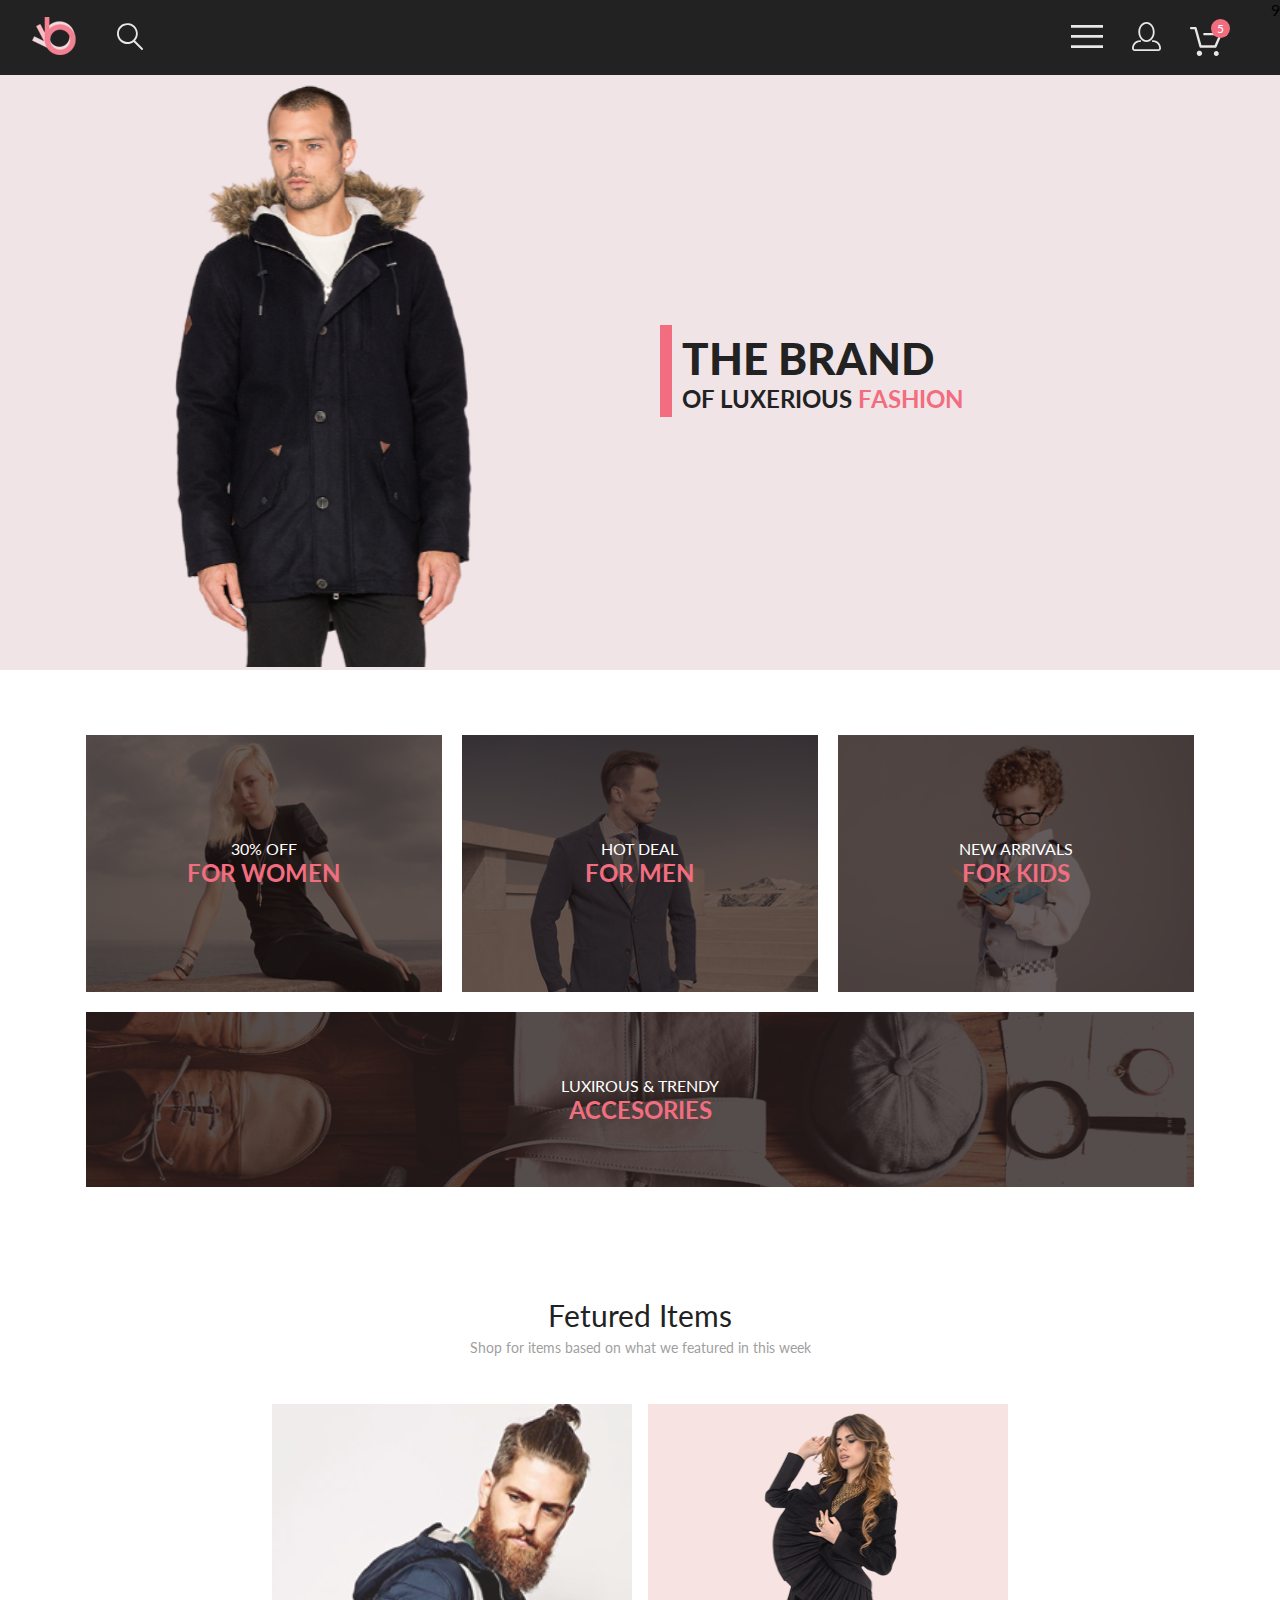
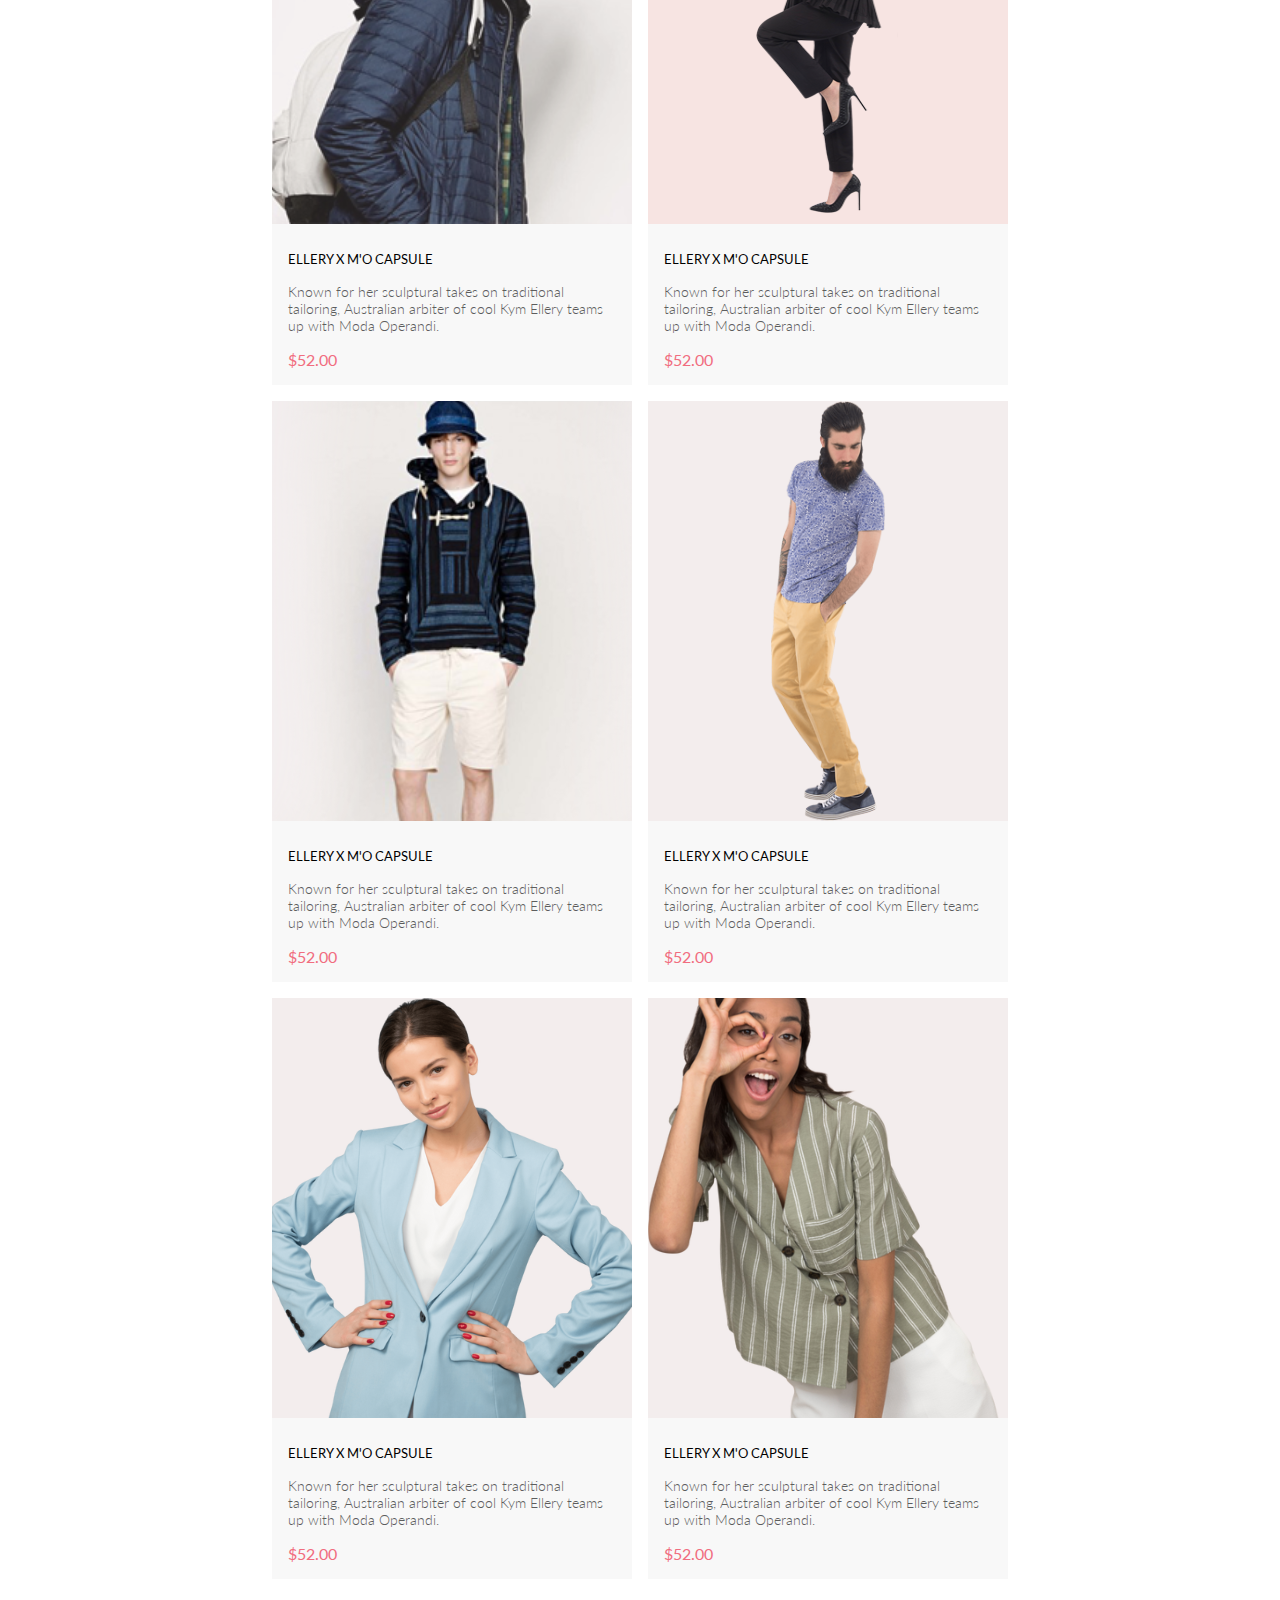
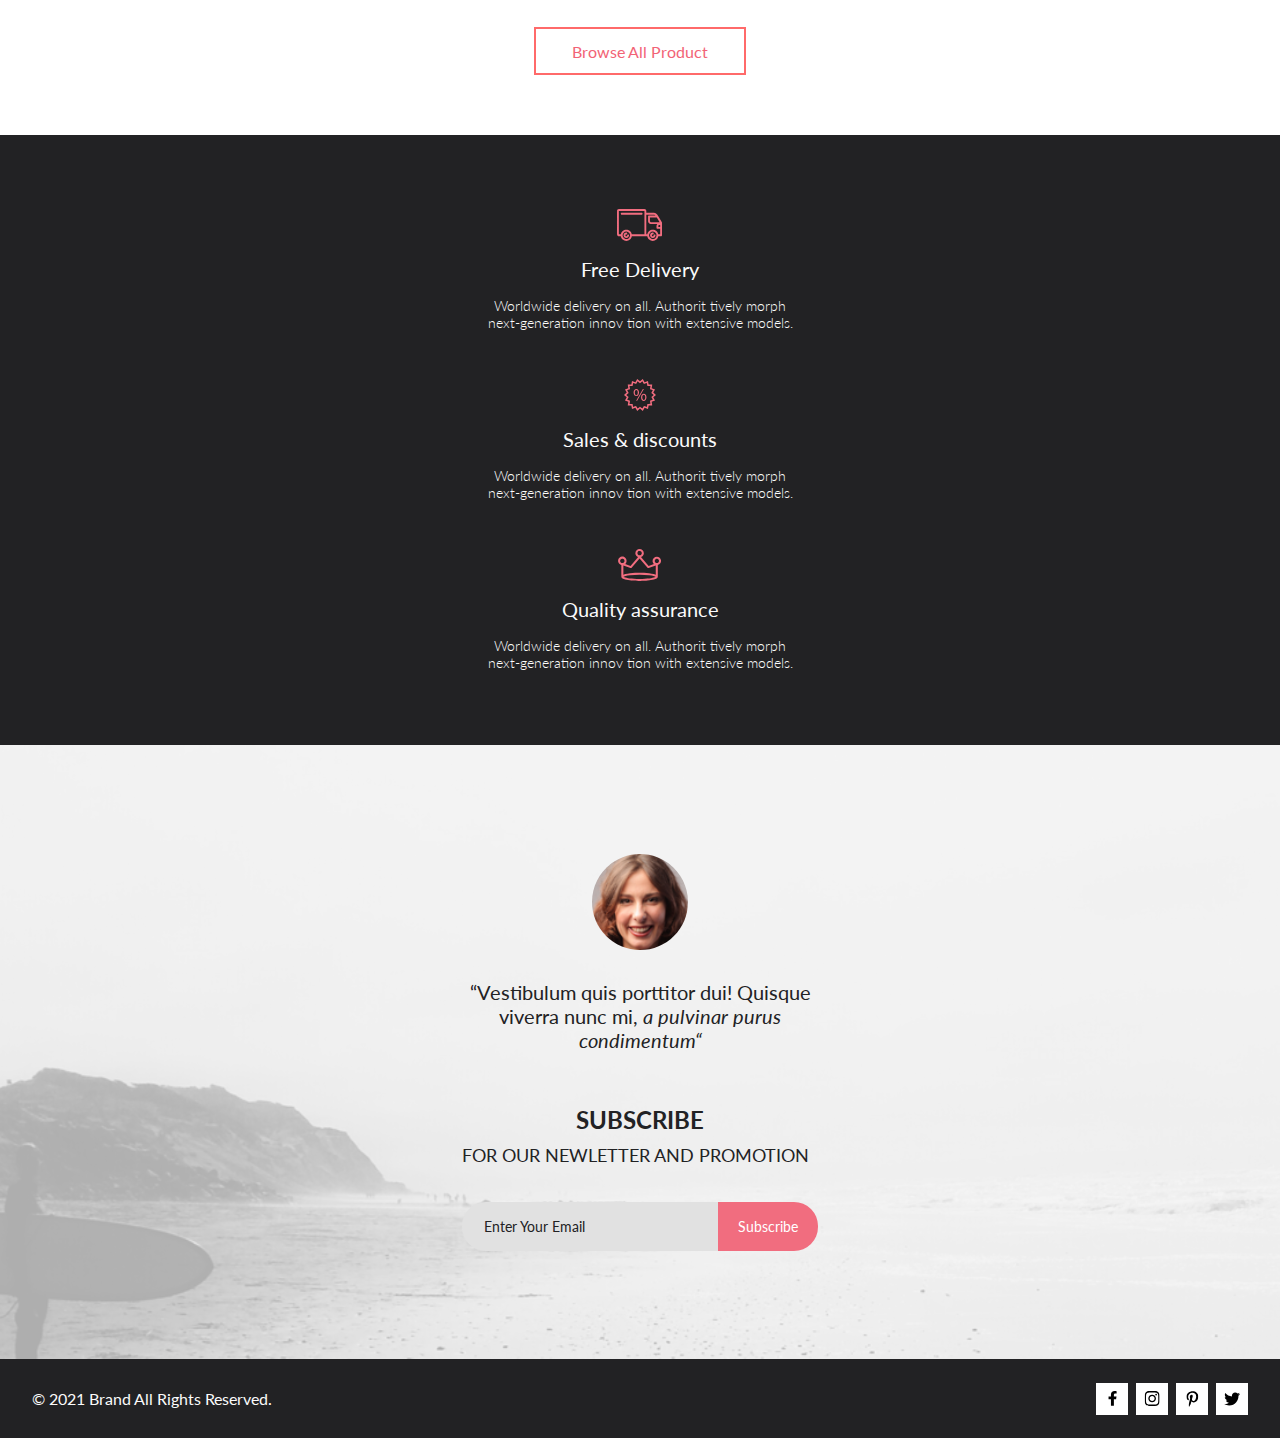
<file: index.html>
<!doctype html>
<html lang="en">
<head>
    <meta charset="UTF-8">
    <meta name="viewport" content="width=device-width, initial-scale=1.0">
    <meta http-equiv="X-UA-Compatible" content="ie=edge">
    <title>HW8</title>
    <link rel="stylesheet" href="./assets/css/style.css">
</head>
<body>
    <header class="header_top">
        <container class="header_content">
            <div class="header_left"> 
                <a href="#"><img src="./assets/img/logo_header.svg"  alt="Logo"></a>
                <a href="#"><img src="./assets/img/search_header.svg" alt="Search"></a>
            </div>
            <div class="header_right">
                <div class="visible_menu">
                    <a href="#"><img src="./assets/img/catalog_header.svg" alt="Catalog"></a>
                    <section class="hidden_menu">
                        <h4 class="bold_menu">MENU</h4>
                        <article class="submenu">
                            <h4 class="group">MAN</h4>
                            <div class="category">
                                <a class="link_hidden_menu" href="#">Accessories</a>
                                <a class="link_hidden_menu" href="#">Bags</a>
                                <a class="link_hidden_menu" href="#">Denim</a>
                                <a class="link_hidden_menu" href="#">T-Shirts</a>
                            </div>
                        </article>
                        <article class="submenu">
                            <h4 class="group">WOMAN</h4>
                            <div class="category">
                                <a class="link_hidden_menu" href="#">Accessories</a>
                                <a class="link_hidden_menu" href="#">Jackets & Coats</a>
                                <a class="link_hidden_menu" href="#">Polos</a>
                                <a class="link_hidden_menu" href="#">T-Shirts</a>
                                <a class="link_hidden_menu" href="#">Shirts</a>
                            </div>
                        </article>
                        <article class="submenu">
                            <h4 class="group">KIDS</h4>
                            <div class="category">
                                <a class="link_hidden_menu" href="#">Accessories</a>
                                <a class="link_hidden_menu" href="#">Jackets & Coats</a>
                                <a class="link_hidden_menu" href="#">Polos</a>
                                <a class="link_hidden_menu" href="#">T-Shirts</a>
                                <a class="link_hidden_menu" href="#">Shirts</a>
                                <a class="link_hidden_menu" href="#">Bags</a>
                            </div>
                        </article>
                    </section>
                </div>
                <a href="#"><img src="./assets/img/user_header.svg" alt="User" class="hidden_pic"></a>
                <div class="hidden_pic_cart"><a href="#"><img src="./assets/img/cart_header.svg" alt="Cart" class="hidden_pic"></a></div>
            </div>
        </container>
9
    </header>
    <section class="first_section">
            <container class="first_section_container">
                <div><img src="./assets/img/man_in_coat.svg" alt="man_in_coat" class="first-section-img"></div>
                <div class="first_section_right">
        
                    <div><img src="./assets/img/Rectangle_sec_one.svg" alt="pink_rectangle" class="pink_rectangle"></div>
                    <div>
                        <a href="#"><p class="title_section_one">THE BRAND</p>
                        <p class="subtitle_section_one">OF LUXERIOUS 
                            <span class="colortext_section_one">FASHION</span></p></a>
                    </div>
                </div>
            </container>
    </section>

    <section class="second_section">
        <container class="second_section_container">
            <div class="box_top"><a href="#"><img src="./assets/img/woman_sec2.svg" alt="women_goods" class="images_second_section">
                <div class="text_second_section">
                    <p class="first_line">30% OFF</p>
                    <p class="second_line">FOR WOMEN</p>
                </div></a>
                
            </div>
            <div class="box_top"><a href="#"><img src="./assets/img/man_sec2.svg" alt="men_goods" class="images_second_section">                
                <div class="text_second_section">
                <p class="first_line">HOT DEAL</p>
                <p class="second_line">FOR MEN</p>
            </div></a></div>
            <div class="box_top"><a href="#"><img src="./assets/img/kid_sec2.svg" alt="kids_goods" class="images_second_section">
                <div class="text_second_section">
                    <p class="first_line">NEW ARRIVALS</p>
                    <p class="second_line">FOR KIDS</p>
                </div>
            </a></div>
            <div class="box_bottom"><a href="#"><img src="./assets/img/ACCESORIES.svg" alt="ACCESORIES" class="images_second_section">
                <div class="text_second_section">
                    <p class="first_line">LUXIROUS & TRENDY</p>
                    <p class="second_line">ACCESORIES</p>
                </div>            
            </a></div>
        </container>
    </section>

    <section class="third_section">
        <div class="third_section_title">
            <p class="third_section_title_first_line">Fetured Items</p>
            <p class="third_section_title_second_line">Shop for items based on what we featured in this week</p>
        </div>
        <container class="third_section_container">

            <div class="item_sale">
            <a href="#">
                <div class="services-item__img">
                    <button class="services-item__button">
                        <img src="./assets/img/cart_item.svg" alt="cart_item">
                        <p class="button_text_item">Add to Cart</p>
                    </button>
                    <img src="./assets/img/img01_3sec.svg" alt="img01"></div>
                <div class="item_info">
                <h1 class="item_title">ELLERY X M'O CAPSULE</h1>
                <p class="item_description">Known for her sculptural takes on
                     traditional tailoring, Australian arbiter of cool Kym
                      Ellery teams up with Moda Operandi.</p>
                <p class="item_price">$52.00</p>
                </div>
            </a>
            </div>

            <div class="item_sale">
                <a href="#">
                    <div class="services-item__img">
                        <button class="services-item__button">
                            <img src="./assets/img/cart_item.svg" alt="cart_item">
                            <p class="button_text_item">Add to Cart</p>
                        </button>
                    <img src="./assets/img/img02_3sec.svg" alt="img02"></div>
                    <div class="item_info">
                    <h1 class="item_title">ELLERY X M'O CAPSULE</h1>
                    <p class="item_description">Known for her sculptural takes on
                         traditional tailoring, Australian arbiter of cool Kym
                          Ellery teams up with Moda Operandi.</p>
                    <p class="item_price">$52.00</p>
                    </div>
                </a>
            </div>


            <div class="item_sale">
                    <a href="#">
                        <div class="services-item__img">
                            <button class="services-item__button">
                                <img src="./assets/img/cart_item.svg" alt="cart_item">
                                <p class="button_text_item">Add to Cart</p>
                            </button>
                        <img src="./assets/img/img03_3sec.svg" alt="img03"></div>
                        <div class="item_info">
                        <h1 class="item_title">ELLERY X M'O CAPSULE</h1>
                        <p class="item_description">Known for her sculptural takes on
                             traditional tailoring, Australian arbiter of cool Kym
                              Ellery teams up with Moda Operandi.</p>
                        <p class="item_price">$52.00</p>
                        </div>
                    </a>
            </div>

            <div class="item_sale">
                <a href="#">
                    <div class="services-item__img">
                        <button class="services-item__button">
                            <img src="./assets/img/cart_item.svg" alt="cart_item">
                            <p class="button_text_item">Add to Cart</p>
                        </button>
                    <img src="./assets/img/img04_3sec.svg" alt="img04"></div>
                    <div class="item_info">
                    <h1 class="item_title">ELLERY X M'O CAPSULE</h1>
                    <p class="item_description">Known for her sculptural takes on
                         traditional tailoring, Australian arbiter of cool Kym
                          Ellery teams up with Moda Operandi.</p>
                    <p class="item_price">$52.00</p>
                    </div>
                </a>
            </div>


            <div class="item_sale">
                <a href="#">
                    <div class="services-item__img">
                        <button class="services-item__button">
                            <img src="./assets/img/cart_item.svg" alt="cart_item">
                            <p class="button_text_item">Add to Cart</p>
                        </button>
                    <img src="./assets/img/img05_3sec.svg" alt="img05"></div>
                    <div class="item_info">
                    <h1 class="item_title">ELLERY X M'O CAPSULE</h1>
                    <p class="item_description">Known for her sculptural takes on
                         traditional tailoring, Australian arbiter of cool Kym
                          Ellery teams up with Moda Operandi.</p>
                    <p class="item_price">$52.00</p>
                    </div>
                </a> </div>

            <div class="item_sale">
                    <a href="#">
                        <div class="services-item__img">
                            <button class="services-item__button">
                                <img src="./assets/img/cart_item.svg" alt="cart_item">
                                <p class="button_text_item">Add to Cart</p>
                            </button>
                        <img src="./assets/img/img06_3sec.svg" alt="img06"></div>
                        <div class="item_info">
                        <h1 class="item_title">ELLERY X M'O CAPSULE</h1>
                        <p class="item_description">Known for her sculptural takes on
                             traditional tailoring, Australian arbiter of cool Kym
                              Ellery teams up with Moda Operandi.</p>
                        <p class="item_price">$52.00</p>
                        </div>
                    </a>
            </div>
        </container>

        <button class="button_more" href="#">
            <p>Browse All Product</p>
        </button>     
    </section>
    <section class="fourth_section">
        <div class="fourth_section_container">
            <div class="info_block_fourth_section">
                <img src="./assets/img/car_icon.svg" alt="car_icon" class="icon_fourth_section">
                <h1 class="title_info_block_fourth_section">Free Delivery</h1>
                <p class="text_info_block_fourth_section">Worldwide delivery on all. Authorit tively morph<br> next-generation innov tion with extensive models.</p>
            </div>
            <div class="info_block_fourth_section">
                <img src="./assets/img/discount_icon.svg" alt="discounts" class="icon_fourth_section">
                <h1 class="title_info_block_fourth_section">Sales & discounts</h1>
                <p class="text_info_block_fourth_section">Worldwide delivery on all. Authorit tively morph<br> next-generation innov tion with extensive models.</p>
            </div>
            <div class="info_block_fourth_section">
                <img src="./assets/img/crown_icon.svg" alt="crown" class="icon_fourth_section">
                <h1 class="title_info_block_fourth_section">Quality assurance</h1>
                <p class="text_info_block_fourth_section">Worldwide delivery on all. Authorit tively morph<br> next-generation innov tion with extensive models.</p>
            </div>
        </div>
    </section>
 
    <section class="subscribe_section">
        <div class="subscribe_container">

            <div class="quote">
                <img src="./assets/img/face_pic.svg" alt="face_pic" class="face_pic">
                <p class="subscribe_qoute">“Vestibulum quis porttitor dui! Quisque<br> viverra nunc mi, <span class="italic_style">a pulvinar purus <br>condimentum“</span></p>
            </div>
            <div class="form_email">
                <div><p class="form_title_email">SUBSCRIBE</p>
                <p class="form_subtitle_email">FOR OUR NEWLETTER AND PROMOTION</p>
                </div>
                <form class="email_form">
                    <input type="email" class="email_input"  value="Enter Your Email">
                    <input type="submit" class="email_submit" value="Subscribe">
                </form>
            </div>
        </div>
    </section>
<footer class="footer_one">
<div class="footer_container">
    <div class="copy_right_block">
        <p>© 2021  Brand  All Rights Reserved.</p>
    </div>
    <div class="social_media_contacts">
        <button href="#" class="social_media_button"><svg class="icon" xmlns="http://www.w3.org/2000/svg" width="11" height="16" viewBox="0 0 11 16" fill="none">
            <path d="M9.08836 8.28L9.50686 5.61602H6.89022V3.88729C6.89022 3.15847 7.25574 2.44806 8.42765 2.44806H9.61722V0.179975C9.61722 0.179975 8.53772 0 7.50561 0C5.35073 0 3.9422 1.27593 3.9422 3.5857V5.61602H1.54688V8.28H3.9422V14.72H6.89022V8.28H9.08836Z" fill="black"/>
          </svg></button>
        <button href="#" class="social_media_button"><svg class="icon" xmlns="http://www.w3.org/2000/svg" width="16" height="17" viewBox="0 0 16 17" fill="none">
            <g clip-path="url(#clip0_190_1610)">
            <path d="M8.13677 4.68162C6.02163 4.68162 4.31555 6.38494 4.31555 8.49666C4.31555 10.6084 6.02163 12.3117 8.13677 12.3117C10.2519 12.3117 11.958 10.6084 11.958 8.49666C11.958 6.38494 10.2519 4.68162 8.13677 4.68162ZM8.13677 10.9769C6.76991 10.9769 5.65248 9.86463 5.65248 8.49666C5.65248 7.12869 6.76658 6.01639 8.13677 6.01639C9.50695 6.01639 10.6211 7.12869 10.6211 8.49666C10.6211 9.86463 9.50363 10.9769 8.13677 10.9769ZM13.0056 4.52557C13.0056 5.02029 12.6065 5.41541 12.1143 5.41541C11.6188 5.41541 11.223 5.01697 11.223 4.52557C11.223 4.03416 11.6221 3.63572 12.1143 3.63572C12.6065 3.63572 13.0056 4.03416 13.0056 4.52557ZM15.5364 5.42869C15.4799 4.2367 15.2072 3.18084 14.3325 2.31092C13.4612 1.441 12.4036 1.16873 11.2097 1.10897C9.9792 1.03924 6.29101 1.03924 5.0605 1.10897C3.8699 1.16541 2.81233 1.43768 1.93768 2.3076C1.06302 3.17752 0.793639 4.23338 0.733776 5.42537C0.663937 6.65389 0.663937 10.3361 0.733776 11.5646C0.790313 12.7566 1.06302 13.8125 1.93768 14.6824C2.81233 15.5523 3.86658 15.8246 5.0605 15.8844C6.29101 15.9541 9.9792 15.9541 11.2097 15.8844C12.4036 15.8279 13.4612 15.5556 14.3325 14.6824C15.2039 13.8125 15.4766 12.7566 15.5364 11.5646C15.6063 10.3361 15.6063 6.65721 15.5364 5.42869ZM13.9468 12.8828C13.6874 13.5336 13.1852 14.0349 12.53 14.2972C11.5489 14.6857 9.22094 14.5961 8.13677 14.5961C7.05259 14.5961 4.72128 14.6824 3.74353 14.2972C3.09169 14.0383 2.58951 13.5369 2.32678 12.8828C1.93768 11.9033 2.02747 9.57908 2.02747 8.49666C2.02747 7.41424 1.941 5.0867 2.32678 4.11053C2.58619 3.45975 3.08837 2.95838 3.74353 2.69608C4.72461 2.3076 7.05259 2.39725 8.13677 2.39725C9.22094 2.39725 11.5523 2.31092 12.53 2.69608C13.1818 2.95506 13.684 3.45643 13.9468 4.11053C14.3359 5.09002 14.2461 7.41424 14.2461 8.49666C14.2461 9.57908 14.3359 11.9066 13.9468 12.8828Z" fill="black"/>
            </g>
            <defs>
            <clipPath id="clip0_190_1610">
            <rect width="14.8991" height="17" fill="white" transform="translate(0.68396)"/>
            </clipPath>
            </defs>
            </svg></button>
        <button href="#" class="social_media_button"><svg class="icon" xmlns="http://www.w3.org/2000/svg" width="13" height="16" viewBox="0 0 13 16" fill="none">
            <g clip-path="url(#clip0_190_1618)">
              <path d="M6.7402 0.203125C3.55552 0.203125 0.408081 2.34063 0.408081 5.8C0.408081 8 1.63726 9.25 2.38221 9.25C2.68951 9.25 2.86643 8.3875 2.86643 8.14375C2.86643 7.85313 2.13079 7.23438 2.13079 6.025C2.13079 3.5125 4.03043 1.73125 6.48878 1.73125C8.60259 1.73125 10.167 2.94062 10.167 5.1625C10.167 6.82187 9.50585 9.93437 7.3641 9.93437C6.59121 9.93437 5.93006 9.37187 5.93006 8.56563C5.93006 7.38438 6.74951 6.24062 6.74951 5.02187C6.74951 2.95312 3.83487 3.32812 3.83487 5.82812C3.83487 6.35313 3.90006 6.93437 4.13286 7.4125C3.70451 9.26875 2.82919 12.0344 2.82919 13.9469C2.82919 14.5375 2.91299 15.1188 2.96886 15.7094C3.0744 15.8281 3.02163 15.8156 3.18304 15.7563C4.74744 13.6 4.69157 13.1781 5.39928 10.3562C5.78107 11.0875 6.76814 11.4812 7.55034 11.4812C10.8468 11.4812 12.3274 8.24688 12.3274 5.33125C12.3274 2.22813 9.66415 0.203125 6.7402 0.203125Z" fill="black"/>
            </g>
            <defs>
              <clipPath id="clip0_190_1618">
                <rect width="11.9193" height="16" fill="white" transform="translate(0.408081)"/>
              </clipPath>
            </defs>
          </svg></button>
        <button href="#" class="social_media_button"><svg class="icon" xmlns="http://www.w3.org/2000/svg" width="17" height="16" viewBox="0 0 17 16" fill="none">
            <g clip-path="url(#clip0_190_1614)">
              <path d="M14.4181 4.74107C14.4281 4.88319 14.4281 5.02535 14.4281 5.16747C14.4281 9.50247 11.1509 14.4974 5.16096 14.4974C3.31558 14.4974 1.60132 13.9593 0.159302 13.0253C0.421495 13.0558 0.673569 13.0659 0.94585 13.0659C2.46851 13.0659 3.8702 12.5482 4.98953 11.6649C3.5576 11.6345 2.3576 10.6903 1.94415 9.39081C2.14585 9.42125 2.34751 9.44156 2.5593 9.44156C2.85172 9.44156 3.14418 9.40094 3.41643 9.32991C1.92401 9.02531 0.80465 7.70553 0.80465 6.11163V6.07103C1.23825 6.31469 1.74249 6.46697 2.2769 6.48725C1.39959 5.89841 0.824826 4.89335 0.824826 3.75628C0.824826 3.14716 0.98614 2.58878 1.26851 2.10147C2.87187 4.09131 5.28195 5.39078 7.98443 5.53294C7.93403 5.28928 7.90376 5.0355 7.90376 4.78169C7.90376 2.97457 9.35586 1.5025 11.1609 1.5025C12.0987 1.5025 12.9457 1.89844 13.5407 2.53803C14.2768 2.39591 14.9827 2.12178 15.6079 1.74616C15.3659 2.5076 14.8516 3.14719 14.176 3.55325C14.8315 3.48222 15.4668 3.29944 16.0516 3.04566C15.608 3.69538 15.0533 4.27403 14.4181 4.74107Z" fill="black"/>
            </g>
            <defs>
              <clipPath id="clip0_190_1614">
                <rect width="15.8924" height="16" fill="white" transform="translate(0.159302)"/>
              </clipPath>
            </defs>
          </svg></button>
    </div>
</div>
</footer>
</body>
</html>
</file>
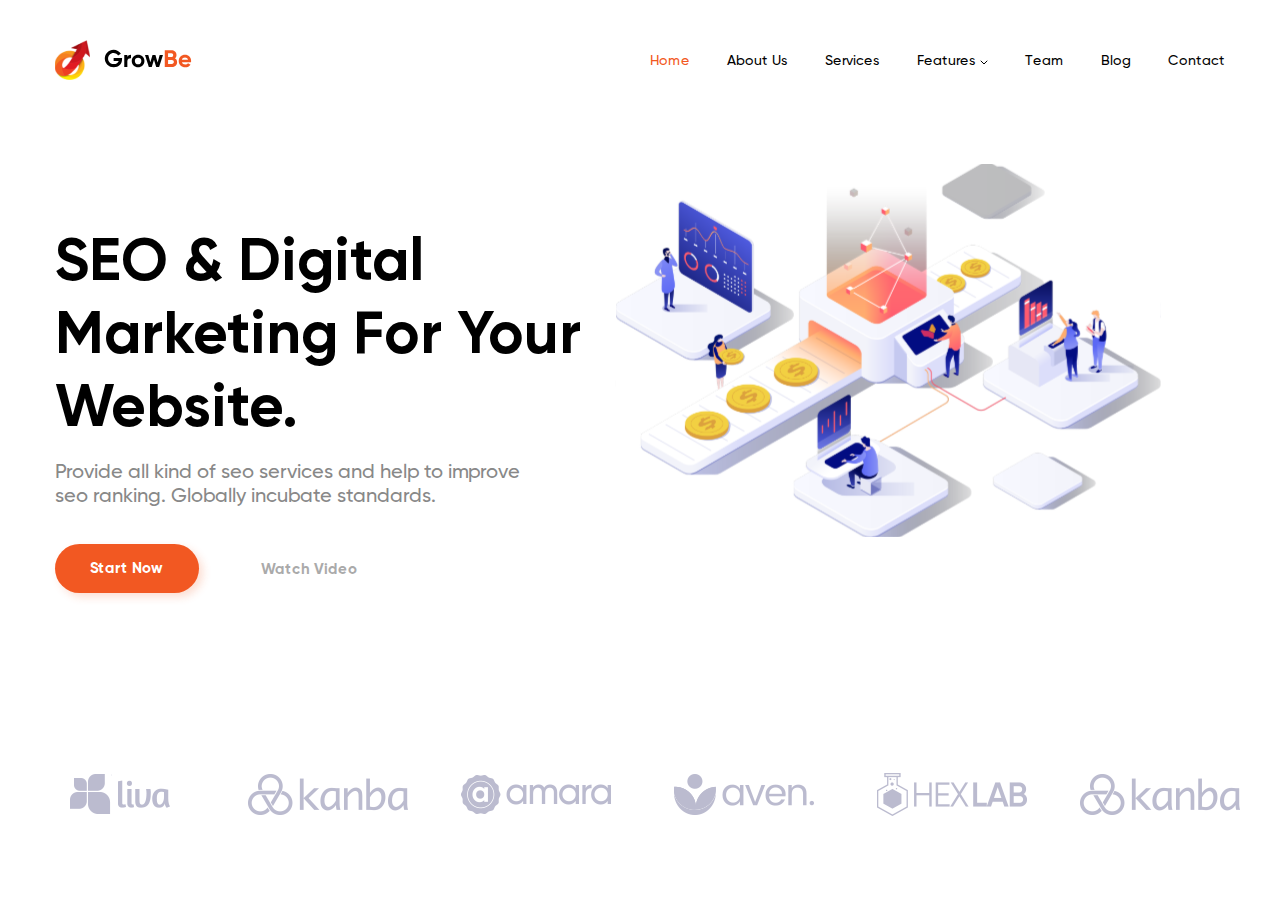
<file: hw3/index.html>
<!doctype html>
<html lang="en">
<head>
    <meta charset="UTF-8">
    <meta name="viewport" content="width=device-width, initial-scale=1.0">
    <meta http-equiv="X-UA-Compatible" content="ie=edge">
    <title>HW3</title>
    <link rel="stylesheet" href="./assets/css/style.css">
</head>
<body>
    <div class="top">
        <div class="header">
            <div class="header_logo">
                <img src="assets/img/header_logo.svg" alt="logo">
            </div>
            <ul class="header_menu">
                <li><a class="header_link_orange" href="#">Home</a></li>
                <li><a class="header_link" href="#">About Us</a></li>
                <li><a class="header_link" href="#">Services</a></li>
                <li><a class="header_link" href="#">Features<img class="menu_vector" src="assets/img/menu_vector.svg"></a></li>
                <li><a class="header_link" href="#">Team</a></li>
                <li><a class="header_link" href="#">Blog</a></li>
                <li><a class="header_link" href="#">Contact</a></li>
            </ul>
        </div>
        <div class="top_content">
            <div>
                <h1 class="top_info_title">SEO & Digital Marketing For Your Website.</h1>
                <h3 class="top_info_text">Provide all kind of seo services and help to improve
                    seo ranking. Globally incubate standards.</h3>
                <div class="top_buttons">
                    <button class="button" >Start Now</button>
                    <p class="text">Watch Video</p>
                </div>

            </div>
            <div>
                <img src="assets/img/top_image.svg">
            </div>
        </div>
        <ul class="top_logos">
            <li><img class="top_logo" src="assets/img/top_logo1.svg" alt="logos"></li>
            <li><img class="top_logo" src="assets/img/top_logo2.svg" alt="logos"></li>
            <li><img class="top_logo" src="assets/img/top_logo3.svg" alt="logos"></li>
            <li><img class="top_logo" src="assets/img/top_logo4.svg" alt="logos"></li>
            <li><img class="top_logo" src="assets/img/top_logo5.svg" alt="logos"></li>
            <li><img class="top_logo" src="assets/img/top_logo6.svg" alt="logos"></li>
        </ul>
    </div>
</body>
</html>
</file>
<file: assets/css/style.css>
@import url('https://fonts.googleapis.com/css2?family=Lato:wght@300;400;700;900&display=swap');
html {
font-family: 'Lato', sans-serif;
}

* {
    margin: 0;
    padding: 0;

}

a {
    text-decoration: none;
}

body {
    background-color: #FFFFFF;

}


* {
    margin: 0;
    padding: 0;
    box-sizing: border-box;
    
}

.header_top{
    background-color: #222;
    height: 75px;
    display: flex;
    justify-content: center;

}

.header_content{
    width: 1170px;
    display: flex;
    justify-content: space-between;
    align-items: center;
}

.header_left{
    display: flex;
    gap: 41px;
    align-items: center;
}

.header_right{
    display: flex;
    min-width: 159px;
    justify-content: space-between;
    height: 29px;
    align-items: center;
}

.hidden_menu {
    display: none;
}

.visible_menu:hover .hidden_menu {
    width: 200px;
    position: fixed;
    top: 75px;
    right: calc(100% * 0.5 - 585px - 198px);
    display: flex;
    flex-direction: column;
    padding: 32px 0 32px 32px;
    background: #FFFFFF;
    z-index: 10;
}

.bold_menu {
    color: #000;
    font-weight: 700;
}

.group {
    margin-top: 20px;
    color: #F16D7F;
}

.category {
    display: flex;
    flex-direction: column;
    margin: 12px 0 0 22px;
    gap: 11px;
}

.link_hidden_menu{
    text-decoration: none;
    color: #6F6E6E;
    font-size: 14px;
    font-weight: 400;
}


.hidden_pic_cart{
    position: relative;
    width: 40px;
    height: 37px;
    padding: 8px 8px 0px 0px;
}

.hidden_pic_cart:after {
    content: '5';
    width: 19px;
    height: 19px;
    border-radius: 50%;
    position: absolute;
    right: 0;
    top: 0;
    background-color: #F16D7F;
    display: flex;
    justify-content: center;
    align-items: center;
    color: #FFF;
    font-family: Lato;
    font-size: 12px;
    font-style: normal;
    font-weight: 400;
    line-height: normal;
    }

.first_section{
    background-color: #F1E4E6;
    height: 764px;
    display: flex;
    justify-content: center;
}


.first_section_container{
    width: 1600px;
    display: flex;
    justify-content: left;
    gap: 63px;

}

.first_section_right{
    display: flex;
    justify-content: left;
    align-items: center;
    gap: 10px;
}

.title_section_one{
    color: #222;
    font-family: Lato;
    font-size: 48px;
    font-style: normal;
    font-weight: 900;
    line-height: normal;
}

.subtitle_section_one{
    color: #222;
    font-family: Lato;
    font-size: 32px;
    font-style: normal;
    font-weight: 700;
    line-height: normal;
}

.colortext_section_one{
    color: #F16D7F;
}

.second_section{
    background-color: #FFF;
    display: flex;
    justify-content: center;
}

.second_section_container{
    margin-top: 65px;
    margin-bottom: 96px;
    width: 1140px;
    display: grid;
    grid-template-columns: auto auto auto;
    grid-template-rows: auto auto;
    gap: 30px;
    justify-content: center;
}


.box_top{
    display: block;
    position: relative;
    justify-content: center;
    }

.box_top:before {
    content: "";
    position: absolute;
    top: 0;
    left: 0;
    right: 0;
    bottom: 0;
    background-color: rgba(33, 22, 22, 0.7);
    transition: all .3s ease;
    overflow: hidden;
  }

.box_top:hover::before{
    background: none;
  }
.box_bottom{
    display: block;
    grid-column: span 3;
    background: rgba(33, 22, 22, 0.7);
    position: relative;
}

.box_bottom:before {
    content: "";
    position: absolute;
    top: 0;
    left: 0;
    right: 0;
    bottom: 0;
    background-color: rgba(33, 22, 22, 0.7);
    transition: all .3s ease;
  }

.box_bottom:hover::before{
    background: none;
  }

.text_second_section {
    position: absolute;
    top: 50%;
    left: 50%;
    transform: translate(-50%, -50%);

}


.first_line{
    color: #FFF;
    text-align: center;
    font-family: Lato;
    font-size: 16px;
    font-style: normal;
    font-weight: 400;
    line-height: normal;    
}

.second_line{
    color: #F16D7F;
    text-align: center;
    font-family: Lato;
    font-size: 24px;
    font-style: normal;
    font-weight: 700;
    line-height: normal;
}

.third_section{
    background-color: #FFF;
    display: grid;
    justify-items: center;
}


.third_section_title{
    text-align: center;

}

.third_section_title_first_line{
    color: #222;
    font-family: Lato;
    font-size: 30px;
    font-style: normal;
    font-weight: 400;
    line-height: normal;
    padding-bottom: 6px;
}

.third_section_title_second_line{
    color: #9F9F9F;
    font-family: Lato;
    font-size: 14px;
    font-style: normal;
    font-weight: 400;
    line-height: normal;
}

.third_section_container{
    margin-top: 48px;
    margin-bottom: 48px;
    display: grid;
    grid-template-columns: 1fr 1fr 1fr;

    gap: 30px;
    justify-content: center;
}

.item_sale{
    height: 581px;
    width: 360px;
    background-color: #F8F8F8;
}

.services-item__img{
    position: relative;
}

.services-item__img::after {
    content: '';
    position: absolute;
    top: 0;
    left: 0;
    width: 100%;
    height: 100%;
    background-color: rgba(58, 56, 56, 0.86);
    display: none;
}

.services-item__img:hover::after {
    display: block;
}
.services-item__button {
    display: none;
    width: 139px;
    height: 44px;
    justify-content: center;
    align-items: center;
    gap: 11px;
    border: 2px solid white;
    color: white;
    background-color: inherit;
    position: absolute;
    top: 50%;
    left: 50%;
    transform: translate(-50%, -50%);
    z-index: 1;
}

.services-item__img:hover .services-item__button {
    display: flex;
}

.button_text_item{
    color: #FFF;
    font-family: Lato;
    font-size: 14px;
    font-style: normal;
    font-weight: 400;
    line-height: normal;
}

.item_info{
    display: grid;
    padding: 24px 16px;
    text-align: left;
    gap: 16px;
    
}

.item_title{
    color: #000;
    font-family: Lato;
    font-size: 13px;
    font-style: normal;
    font-weight: 400;
    line-height: normal;
}

.item_description{
    color: #5D5D5D;
    font-family: Lato;
    font-size: 14px;
    font-style: normal;
    font-weight: 300;
    line-height: normal;
}

.item_price{
    color: #F16D7F;
    font-family: Lato;
    font-size: 16px;
    font-style: normal;
    font-weight: 400;
    line-height: normal;
}


.button_more{
    width: 212px;
    height: 48px;
    border-color: #FF6A6A;
    margin-bottom: 60px;
    background-color: #FFF;
    color: #F26376;
    font-family: Lato;
    font-size: 16px;
    font-style: normal;
    font-weight: 400;
    line-height: normal;
    text-decoration: none;
    border-style: solid
}

.button_more:hover{
    border-color: #FF6A6A;
    margin-bottom: 60px;
    background-color: #F16D7F;
    color: #FFF;
    
}

.button_more.text:hover{
    color: #FFF;
}

.fourth_section{
    background-color: #222224;
}
.fourth_section_container{
    height: 341px;
    display: flex;
    justify-content: center;
    gap: 30px;
}

.info_block_fourth_section{
    display: flex;
    flex-direction: column;
    justify-content: center;
    gap: 16px;
    text-align: center;
    width: 360px;
}

.title_info_block_fourth_section{
    color: #FBFBFB;
    font-family: Lato;
    font-size: 19.96px;
    font-style: normal;
    font-weight: 400;
    line-height: normal;
}
.text_info_block_fourth_section{
    color: #FBFBFB;
    text-align: center;
    font-family: Lato;
    font-size: 13.972px;
    font-style: normal;
    font-weight: 300;
    line-height: normal;
}

.icon_fourth_section{
    height: 32px;
}

.subscribe_section{
    background-image: url(/assets/img/bg_subscribe.svg);
    background-position: center;
    background-size: cover;
    width: 100%;
    height: 448px;
    display: flex;
    justify-content: center;
    align-items: center;
    
    
}
.subscribe_container{
    display: flex;
    gap: 327px;
}

.quote{
    display: flex;
    flex-direction: column;
    justify-content: center;
    text-align: center;
    gap: 30px;
    align-items: center;
}

.subscribe_qoute{
    color: #222224;
    text-align: center;
    font-family: Lato;
    font-size: 20px;
    font-style: normal;
    font-weight: 400;
    line-height: normal;
}

.italic_style{
    font-style: italic;
}

.face_pic{
    height: 96px;
}

.form_email{
    display: flex;
    justify-content: center;
    flex-direction: column;
    gap: 32px;
}
.form_title_email{
    color: #222224;
    text-align: center;
    font-family: Lato;
    font-size: 24px;
    font-style: normal;
    font-weight: 700;
    line-height: 167.2%;
}

.form_subtitle_email{
    color: #222224;
    font-family: Lato;
    font-size: 18px;
    font-style: normal;
    font-weight: 400;
    line-height: 167.2%;
}

.email_form{
    display: flex;
    justify-content: center;
    height: 49px;
    width: 356px;
}

.email_input{
    border: none;
    background-color: #E1E1E1;
    border-radius: 24px 0px 0px 24px;
    width: 256px;
    color: #222224;
    font-family: Lato;
    font-size: 14px;
    font-style: normal;
    font-weight: 400;
    line-height: normal;
    padding-left: 22px;
}

.email_submit{
    border: none;
    background-color: #F16D7F;
    border-radius: 0px 24px 24px 0px;
    width: 100px;
    color: #FFF;
    text-align: center;
    font-family: Lato;
    font-size: 14px;
    font-style: normal;
    font-weight: 400;
    line-height: normal;
}

.footer_one{
    background-color: #222224;
    height: 79px;
    width: 100%;
    display: flex;
    align-items: center;
    justify-content: center;
}

.footer_container{
    width: 1140px;
    display: flex;
    justify-content: space-between;
    align-items: center;
}

.copy_right_block{
    color: #FBFBFB;
    font-family: Lato;
    font-size: 16px;
    font-style: normal;
    font-weight: 400;
    line-height: normal;
    text-align: center;
}

.social_media_contacts{
    width: 152px;
    display: flex;
    justify-content: space-between;
}

.social_media_button{
    display: flex;
    align-items: center;
    border: none;
    width: 32px;
    height: 32px;
    background-color: #FFFFFF;
    align-items: center;
    justify-content: center;
}

.social_media_button:hover{
    background-color: #F16D7F;
}

.social_media_button:hover .icon path {
    fill: white;
    }

@media screen and (max-width: 1599px) and (min-width: 1440px)
{
    .visible_menu:hover .hidden_menu {
        right: 0px;
    }
}

@media screen and (max-width: 1439px) and (min-width: 768px){

    .header_top{
        min-height: 74px;
    }
    .header_content{
        width: 100%;
        margin-left: 32px;
        margin-right: 41px;
    }

    .visible_menu:hover .hidden_menu {
        top: 74px;
        right: 0px;
    }
    .first_section{
        width: 100%;
        min-height: 368px;
        height: auto;

    }

    .first_section_container{
        display: grid;
        grid-template-columns: 1fr 1fr;
        gap: 39px;
        justify-content: center;

        }

        .first_section_right{
            width: 100%;
        }
    
        .first-section-img{
            width: 100%;
        }

    .title_section_one{
        font-size: 44px;
    }
    
    .subtitle_section_one{
        font-size: 24px;
    }
   

    
    .second_section{
        width: 100%;
        height: 100%;

    }

    .second_section_container{
        padding-left: 16px;
        padding-right: 16px;
        margin-bottom: 110px;
        height: 100%;
        gap: 20px;
    }
    .box_top{
        max-width: 100%;
    } 

    .box_top:before {
        max-width: 100%;
    }
    
    .images_second_section{
        display: block;
        max-width: 100%;
    }

    .third_section_container{
        grid-template-columns: 1fr 1fr;
        gap: 16px;
        justify-content: center;
        margin-left: 16px;
        margin-right: 16px;
    }

    .text_second_section {
        min-width: 153.926px;  
    }
    
    .fourth_section_container{
        height: 610px;
        display: flex;
        flex-direction: column;
        justify-content: center;
        gap: 48px;
        align-items: center;
    }

    .subscribe_section{
        height: 614px;
        background-position: -400px;
        background-repeat: no-repeat;
    }
    .subscribe_container{
        flex-direction: column;
        gap: 48px;
    }

    .footer_container{
        width: 100%;
        display: flex;
        justify-content: space-between;
        padding-left: 32px;
        padding-right: 32px;
    }
}

@media screen and (max-width: 767px) and (min-width: 375px){

    .header_top{
        height: 74px;
        width: 100%;
    }

    .header_content{
        width: 100%;
        margin-left: 16px;
        margin-right: 16px;
    }

    .hidden_pic, .hidden_pic_cart{
        display: none;
    }

    .header_right{
        min-width: 32px;
        height: 23px;
        align-items: center;
    }

    .visible_menu:hover .hidden_menu {
        top: 74px;
        right: 0px;
    }

    .first_section{
        width: 100%;
        height: 363px;

    }

    .first_section_container{
        width: 100%;
        display: flex;
        justify-content: center;
        gap: 0px;
    
    }

    .first-section-img{
        display: none;
    }

    .first_section_right{
        justify-content: center;
        gap: 15px;
        align-content: center;
    }

    .title_section_one{
        color: #222;
        font-family: Lato;
        font-size: 38px;
        font-style: normal;
        font-weight: 900;
        line-height: normal;
    }
    
    .subtitle_section_one{
        color: #222;
        font-family: Lato;
        font-size: 20px;
        font-style: normal;
        font-weight: 700;
        line-height: normal;
    }

    .pink_rectangle{
        width: 12px;
        height: 61px;
        object-fit: cover;
        overflow: hidden;
    }



    .second_section_container{
        margin: 64px 16px;
        width: 100%;
        display: flex;
        flex-direction: column;
        align-content: center;
        justify-content: center;
        gap: 32px;

    }


    .images_second_section{
        height: 100%;
        width: 100%;
        overflow: hidden;
    }

    .third_section_container{
        grid-template-columns: 1fr;
        row-gap: 16px;
        justify-content: center;
        margin-left: 7.5px;
        margin-right: 7.5px;
    }

    .box_bottom .images_second_section{
        min-height: 111px;
        object-fit: cover;
        overflow: hidden;
    }

    .fourth_section_container{
        height: 610px;
        display: flex;
        flex-direction: column;
        justify-content: center;
        gap: 48px;
        align-items: center;
    }

    .subscribe_section{
        height: 550px;
        background-position: -400px;
        background-repeat: no-repeat;
    }
    .subscribe_container{
        flex-direction: column;
        gap: 48px;
    }
    .subscribe_qoute{
        font-size: 18px;
    }

    .form_subtitle_email{
        font-size: 14px;
        line-height: 153.2%;
        text-align: center;
    }

    .email_form{
        width: 343px;
    }

    .footer_one{
        height: 143px;
        align-items: flex-end;
        padding-bottom: 9px;
    }
    
    .footer_container{
        width: 100%;
        display: flex;
        flex-direction: column-reverse;
        gap: 40px;
        align-items: center;
     }
}
</file>
<file: hw3/assets/css/style.css>
@font-face {
    font-family: 'Gilroy-Semibold';
    src: url("../font/gilroy-semibold.ttf");
    font-style: normal;
    font-weight: 400;
}

@font-face {
    font-family: 'Gilroy-Bold';
    src: url("../font/gilroy-bold.ttf");
    font-style: normal;
    font-weight: 400;
}

@font-face {
    font-family: 'Gilroy-Medium';
    src: url("../font/gilroy-medium.ttf");
    font-style: normal;
    font-weight: 400;
}

@font-face {
    font-family: 'Gilroy-Regular';
    src: url("../font/gilroy-regular.ttf");
    font-style: normal;
    font-weight: 400;
}

* {
    margin: 0;
    padding: 0;

}

a {
    text-decoration: none;
}

body {
    background-color: #FFFFFF;

}

ul {
    padding: 0;
}

.header {
    width: 1170px;
    margin-top: 40px;
    display: flex;
    align-items: center;
    margin-left: auto;
    margin-right: auto;
    justify-content: space-between;
}

.header_logo {
    height: 40px;
}

.header_menu {
    display: flex;
    justify-content: center;
    font-family: Gilroy-Medium;
    font-size: 14px;
    font-style: normal;
    font-weight: 400;
    line-height: normal;
    list-style: none;
    gap: 37px;
    align-items: center;

}

.header_link {
    color: #000;

}

a.header_link:hover {
    color: #F25822;
}

.header_link_orange {
    color: #F25822;
}

a.header_link_orange:hover {
    color: #000;
}

.menu_vector {
    margin-left: 4px;
}

.top_content {
    margin-top: 84px;
    display: flex;
    margin-left: auto;
    margin-right: auto;
    width: 1170px;
}



.top_info_title {
    color: #000;
    font-family: Gilroy-Bold;
    font-size: 60px;
    font-style: normal;
    font-weight: 400;
    line-height: normal;
    margin-top: 59px;
    margin-bottom: 17px;
}

.top_info_text {
    color: #888;
    font-family: Gilroy-Medium;
    font-size: 20px;
    font-style: normal;
    font-weight: 400;
    line-height: normal;
    margin-bottom: 37px;
    width: 466px;
}

.top_buttons {
    display: flex;
    justify-content: space-between;
    align-items: center;
    width: 302px;
}

.button {
    border-radius: 50px;
    background: #F25822;
    box-shadow: 4px 4px 8px 0px rgba(242, 88, 34, 0.20);
    padding: 15px 36px 16px 35px;
    color: #FFF;
    font-family: Gilroy-Bold;
    font-size: 15px;
    font-style: normal;
    font-weight: 400;
    line-height: normal;
    border: 0;
}

.text {
    color: #AAA;
    font-family: Gilroy-Bold;
    font-size: 15px;
    font-style: normal;
    font-weight: 400;
    line-height: normal;
}

.top_logos {
    margin-top: 177px;
    display: flex;
    justify-content: space-between;
    list-style: none;
    width: 1200px;
    margin-left: auto;
    margin-right: auto;

}
</file>
